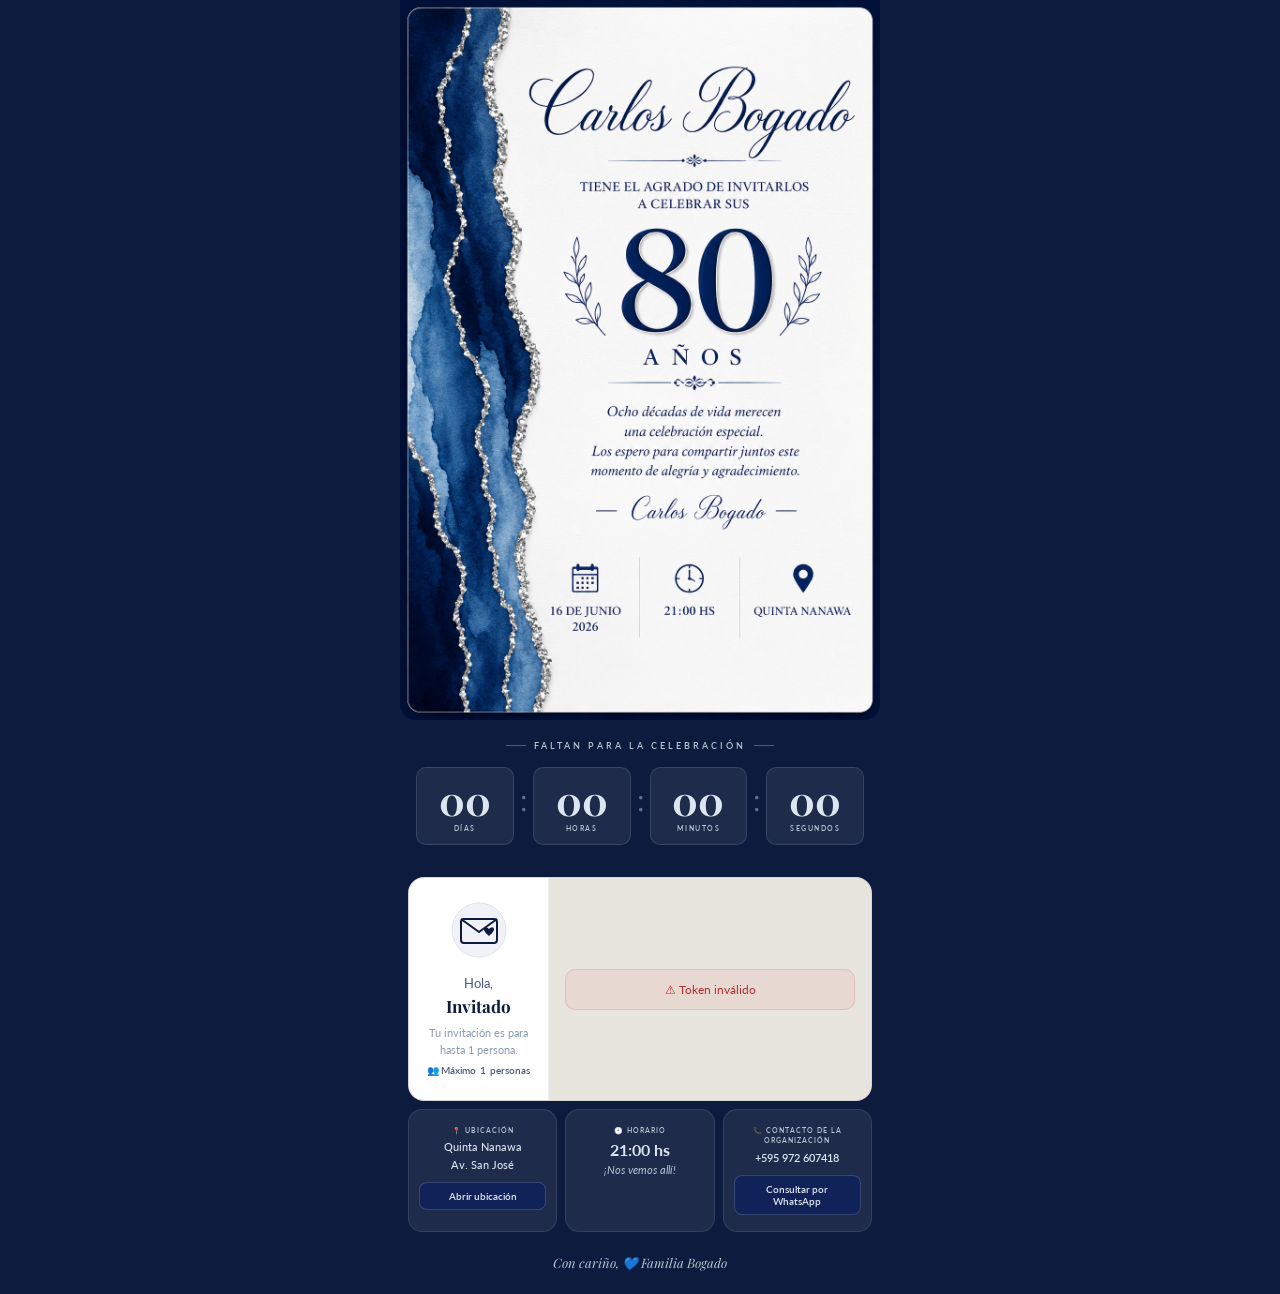
<file: index.html>
<!DOCTYPE html>
<html lang="es">
<head>
<meta charset="UTF-8">
<meta name="viewport" content="width=device-width, initial-scale=1.0">
<title>Invitación — Carlos Bogado</title>
<link href="https://fonts.googleapis.com/css2?family=Playfair+Display:ital,wght@0,400;0,700;1,400&family=Lato:wght@300;400;700&display=swap" rel="stylesheet">
<style>
  *, *::before, *::after { box-sizing: border-box; margin: 0; padding: 0; }

  :root {
    --navy: #0d1b3e;
    --navy2: #112258;
    --silver: #b8c4d0;
    --silver2: #dce6f0;
    --cream: #f4f2ed;
    --cream2: #e8e5de;
    --text-dark: #0d1b3e;
    --text-mid: #4a5a7a;
    --text-muted: #8a9ab0;
  }

  body {
    background: var(--navy);
    font-family: 'Lato', sans-serif;
    margin: 0;
    padding: 0;
    min-height: 100vh;
  }

  /* ── CONTAINER ── */
  .container {
    width: 100%;
    max-width: 480px;
    margin: 0 auto;
  }

  /* ── HERO / BANNER ── */
  .hero { width: 100%; }
  .hero-img {
    width: 100%;
    display: block;
    border-radius: 0 0 16px 16px;
  }

  /* ── COUNTDOWN ── */
  .countdown-section {
    background: var(--navy);
    padding: 1.25rem 1rem 1.5rem;
    text-align: center;
  }

  .countdown-section h2 {
    font-size: 9px;
    letter-spacing: 3px;
    text-transform: uppercase;
    color: var(--silver);
    font-weight: 600;
    margin-bottom: 1rem;
    display: flex;
    align-items: center;
    justify-content: center;
    gap: 8px;
  }

  .countdown-section h2::before,
  .countdown-section h2::after {
    content: '';
    width: 20px;
    height: 1px;
    background: var(--silver);
    opacity: 0.4;
  }

  .countdown {
    display: flex;
    align-items: center;
    justify-content: center;
    gap: 6px;
  }

  .time-box {
    background: rgba(255,255,255,0.07);
    border: 1px solid rgba(200,212,228,0.15);
    border-radius: 10px;
    padding: 0.75rem 0;
    flex: 1;
    text-align: center;
  }

  .time-box span {
    font-family: 'Playfair Display', serif;
    font-size: clamp(28px, 8vw, 40px);
    font-weight: 700;
    color: var(--silver2);
    display: block;
    line-height: 1;
  }

  .time-box small {
    font-size: 7px;
    letter-spacing: 1.5px;
    text-transform: uppercase;
    color: var(--silver);
    display: block;
    margin-top: 4px;
    font-weight: 600;
  }

  .separator {
    font-family: 'Playfair Display', serif;
    font-size: 28px;
    color: var(--silver);
    opacity: 0.5;
    margin-bottom: 14px;
    flex-shrink: 0;
  }

  /* ── RSVP CARD ── */
  .rsvp-card {
    background: var(--cream2);
    border-radius: 16px;
    margin: 8px;
    overflow: hidden;
    border: 1px solid rgba(13,27,62,0.08);
    display: grid;
    grid-template-columns: 140px 1fr;
  }

  .guest-panel {
    background: #fff;
    padding: 1.5rem 0.85rem;
    display: flex;
    flex-direction: column;
    align-items: center;
    text-align: center;
    border-right: 1px solid rgba(13,27,62,0.08);
    gap: 6px;
  }

  .guest-icon {
    font-size: 28px;
    margin-bottom: 4px;
  }

  .guest-panel h3 {
    font-size: 13px;
    color: var(--text-mid);
    font-weight: 400;
    line-height: 1.5;
  }

  .guest-panel h3 span {
    font-size: 17px;
    font-weight: 700;
    color: var(--navy);
    font-family: 'Playfair Display', serif;
    display: block;
  }

  .guest-panel p {
    font-size: 11px;
    color: var(--text-muted);
    line-height: 1.5;
  }

  .guest-max {
    font-size: 10px;
    color: var(--text-mid);
    font-weight: 600;
    display: flex;
    align-items: center;
    gap: 4px;
    justify-content: center;
  }

  .rsvp-panel {
    padding: 1.25rem 1rem;
    display: flex;
    flex-direction: column;
    justify-content: center;
  }

  #loading {
    font-size: 12px;
    color: var(--text-muted);
    text-align: center;
    padding: 1rem 0;
  }

  /* RSVP content injected by renderRSVP */
  #rsvp-content h2 {
    font-size: 14px;
    font-weight: 700;
    color: var(--navy);
    margin-bottom: 2px;
  }

  #rsvp-content p {
    font-size: 11px;
    color: var(--text-muted);
    margin-bottom: 0.85rem;
  }

  .person-grid {
    display: flex;
    gap: 6px;
    margin-bottom: 0.85rem;
    flex-wrap: wrap;
  }

  .person-btn {
    flex: 1;
    min-width: 52px;
    padding: 10px 4px;
    border-radius: 10px;
    font-size: 11px;
    font-weight: 600;
    cursor: pointer;
    border: 1.5px solid rgba(13,27,62,0.18);
    background: #fff;
    color: var(--navy);
    font-family: 'Lato', sans-serif;
    transition: all 0.15s;
    text-align: center;
  }

  .person-btn:hover { border-color: var(--navy); background: rgba(13,27,62,0.04); }

  .person-btn.selected {
    background: #0B2E83;
    color: #fff;
    border-color: #0B2E83;
  }

  .action-buttons {
    display: flex;
    gap: 6px;
  }

  .btn-primary {
    flex: 1;
    padding: 11px 8px;
    border-radius: 10px;
    font-size: 11px;
    font-weight: 700;
    cursor: pointer;
    border: none;
    background: var(--navy);
    color: var(--silver2);
    font-family: 'Lato', sans-serif;
    transition: all 0.2s;
    letter-spacing: 0.3px;
  }

  .btn-primary:hover:not(:disabled) { background: var(--navy2); }
  .btn-primary:disabled { opacity: 0.3; cursor: not-allowed; }

  .btn-secondary {
    padding: 11px 10px;
    border-radius: 10px;
    font-size: 11px;
    font-weight: 600;
    cursor: pointer;
    border: 1.5px solid rgba(13,27,62,0.2);
    background: #fff;
    color: var(--text-mid);
    font-family: 'Lato', sans-serif;
    transition: all 0.15s;
    white-space: nowrap;
  }

  .btn-secondary:hover { background: var(--cream2); color: var(--navy); }

  /* States */
  #already-box, #success-confirm, #success-decline {
    text-align: center;
    padding: 1rem 0.5rem;
    border-radius: 10px;
    font-size: 13px;
    color: var(--navy);
  }

  #error-box {
    background: rgba(226,75,74,0.08);
    border: 1px solid rgba(226,75,74,0.2);
    border-radius: 10px;
    padding: 0.75rem;
    font-size: 12px;
    color: #b03030;
    text-align: center;
  }

  /* ── INFO GRID ── */
  .info-grid {
    display: grid;
    grid-template-columns: 1fr 1fr 1fr;
    gap: 8px;
    padding: 0 8px 8px;
  }

  .info-card {
    background: rgba(255,255,255,0.07);
    border: 1px solid rgba(200,212,228,0.12);
    border-radius: 14px;
    padding: 1rem 0.65rem;
    display: flex;
    flex-direction: column;
    align-items: center;
    gap: 4px;
    text-align: center;
  }

  .info-card h4 {
    font-size: 7px;
    letter-spacing: 1px;
    text-transform: uppercase;
    color: var(--silver);
    font-weight: 600;
    line-height: 1.4;
  }

  .info-card p {
    font-size: 11px;
    color: var(--silver2);
    font-weight: 500;
    line-height: 1.3;
  }

  .hour {
    font-size: 16px;
    font-weight: 700;
    color: var(--silver2);
  }

  .phone {
    font-size: 11px;
    font-weight: 600;
    color: var(--silver2);
    line-height: 1.4;
  }

  .info-card small {
    font-size: 11px;
    font-style: italic;
    color: var(--silver);
  }

  .info-btn {
    margin-top: 6px;
    padding: 7px 8px;
    border-radius: 8px;
    font-size: 10px;
    font-weight: 600;
    cursor: pointer;
    border: 1px solid rgba(200,212,228,0.2);
    background: var(--navy2);
    color: var(--silver2);
    font-family: 'Lato', sans-serif;
    text-decoration: none;
    display: block;
    width: 100%;
    text-align: center;
    transition: all 0.15s;
  }

  .info-btn:hover { background: rgba(255,255,255,0.12); }

  /* ── FOOTER ── */
  footer {
    padding: 0.9rem 1rem 1.4rem;
    text-align: center;
    font-size: 13px;
    font-style: italic;
    color: var(--silver);
    font-family: 'Playfair Display', serif;
  }

  /* ── MOBILE ── */
  @media (max-width: 400px) {
    .rsvp-card { grid-template-columns: 120px 1fr; }
    .guest-panel { padding: 1.25rem 0.6rem; }
    .guest-panel h3 span { font-size: 15px; }
    .info-card h4 { font-size: 6.5px; }
    .info-card p, .phone { font-size: 10px; }
    .info-btn { font-size: 9px; padding: 6px 4px; }
    .hour { font-size: 14px; }
  }
</style>
</head>
<body>
<div class="container">
  <!-- BANNER -->
  <section class="hero">
    <img
      src="invitacion.png"
      alt="Invitación Carlos Bogado"
      class="hero-img"
    >
  </section>
  <!-- CONTADOR -->
  <section class="countdown-section">
    <h2>FALTAN PARA LA CELEBRACIÓN</h2>
    <div class="countdown">
      <div class="time-box">
        <span id="dias">00</span>
        <small>DÍAS</small>
      </div>
      <div class="separator">:</div>
      <div class="time-box">
        <span id="horas">00</span>
        <small>HORAS</small>
      </div>
      <div class="separator">:</div>
      <div class="time-box">
        <span id="minutos">00</span>
        <small>MINUTOS</small>
      </div>
      <div class="separator">:</div>
      <div class="time-box">
        <span id="segundos">00</span>
        <small>SEGUNDOS</small>
      </div>
    </div>
  </section>
  <!-- RSVP -->
  <section class="rsvp-card">
    <div class="guest-panel">
      <div class="guest-icon">
	  <svg width="56" height="56" viewBox="0 0 56 56" xmlns="http://www.w3.org/2000/svg">
          <!-- Círculo fondo -->
          <circle cx="28" cy="28" r="27" fill="#f0f2f8" stroke="#dde2f0" stroke-width="1"/>
          <!-- Cuerpo del sobre -->
          <rect x="10" y="17" width="36" height="24" rx="3" fill="none" stroke="#0d1b3e" stroke-width="2"/>
          <!-- Solapa superior (V) -->
          <polyline points="10,17 28,30 46,17" fill="none" stroke="#0d1b3e" stroke-width="2" stroke-linejoin="round"/>
          <!-- Corazón esquina inferior derecha -->
          <path d="M38,34 C38,34 33,30 33,27.5 C33,26 34.2,25 35.5,25.5 C36.5,25.8 38,27 38,27 C38,27 39.5,25.8 40.5,25.5 C41.8,25 43,26 43,27.5 C43,30 38,34 38,34Z" fill="#0d1b3e"/>
        </svg>
	  </div>
      <h3>
        Hola,<br>
        <span id="guestName">Invitado</span>
      </h3>
      <p id="guestCupo">
        Tu invitación es para hasta 1 persona.
      </p>
      <div class="guest-max">
        👥 Máximo <span id="guestMax">1</span> personas
      </div>
    </div>
    <div class="rsvp-panel">
      <div id="loading">
        Cargando invitación...
      </div>
      <div id="rsvp-content"></div>
      <div id="already-box" style="display:none;">
        <span style="font-size:28px;display:block;margin-bottom:6px;">✓</span>
        <span id="already-title" style="font-size:15px;font-weight:700;color:#0d1b3e;display:block;margin-bottom:4px;"></span>
        <span id="already-sub" style="font-size:12px;color:#8a9ab0;display:block;"></span>
      </div>
      <div id="error-box" style="display:none;"></div>
      <div id="success-confirm" style="display:none;">
        <span style="font-size:28px;display:block;margin-bottom:6px;">🎉</span>
        <span id="sc-title" style="font-size:15px;font-weight:700;color:#0d1b3e;display:block;margin-bottom:4px;"></span>
        <span id="sc-sub" style="font-size:12px;color:#8a9ab0;display:block;"></span>
      </div>
      <div id="success-decline" style="display:none;">
        <span style="font-size:28px;display:block;margin-bottom:6px;">💙</span>
        <span style="font-size:15px;font-weight:700;color:#0d1b3e;display:block;margin-bottom:4px;">¡Gracias por avisar!</span>
        <span style="font-size:12px;color:#8a9ab0;display:block;">Te vamos a extrañar en la fiesta.</span>
      </div>
    </div>
  </section>
  <!-- INFO -->
  <section class="info-grid">
    <div class="info-card">
      <h4>📍 UBICACIÓN</h4>
      <p>Quinta Nanawa</p>
      <p>Av. San José</p>
      <a
        href="https://maps.app.goo.gl/WWWqQ9ujVFghY6dE6?g_st=ic"
        target="_blank"
        class="info-btn"
      >
        Abrir ubicación
      </a>
    </div>
    <div class="info-card">
      <h4>🕘 HORARIO</h4>
      <div class="hour">
        21:00 hs
      </div>
      <small>¡Nos vemos allí!</small>
    </div>
    <div class="info-card">
      <h4>📞 CONTACTO DE LA ORGANIZACIÓN</h4>
      <div class="phone">
        +595 972 607418
      </div>
      <a
        href="https://wa.me/595972607418"
        target="_blank"
        class="info-btn"
      >
        Consultar por WhatsApp
      </a>
    </div>
  </section>
  <footer>
    Con cariño, 💙 Familia Bogado
  </footer>
</div>

<script>
const SCRIPT_URL = 'https://script.google.com/macros/s/AKfycbx1Dx8DOFtmbGv8qBoeCIZfC4EmGaY93abznv6IAbyHlmklTm0Wi-CzBoThkUPWQGAX/exec';

function getParam(name) {
  return new URLSearchParams(window.location.search).get(name);
}

const TOKEN = getParam('token');

let invitado = null;
let personas = null;

async function init() {

  if (!TOKEN) {
    document.getElementById('loading').style.display = 'none';
    showError('Token inválido');
    return;
  }

  try {

    const res = await fetch(
      `${SCRIPT_URL}?token=${encodeURIComponent(TOKEN)}`
    );

    const data = await res.json();

    document.getElementById('loading').style.display = 'none';

    if (!data.ok) {
      showError(data.error);
      return;
    }

    invitado = data;

    if (data.yaRespondio) {
      showAlready(data);
    } else {
      renderRSVP();
    }

  } catch (err) {
    document.getElementById('loading').style.display = 'none';
    console.error(err); showError(err.message || 'Error al cargar invitación');
  }
}

async function confirmar() {

  if (!personas) return;

  const btn = document.getElementById('btn-confirm');

  btn.disabled = true;
  btn.textContent = 'Enviando...';

  try {

    const response = await fetch(SCRIPT_URL, {
      method: 'POST',
      body: JSON.stringify({
        token: TOKEN,
        id: invitado.id,
        nombre: invitado.nombre,
        personas: personas,
        asistencia: 'Confirma'
      })
    });

    const result = await response.json();

    if (!result.ok) {
      throw new Error(result.error);
    }

    document.getElementById('rsvp-content').style.display = 'none';

    document.getElementById('sc-title').textContent =
      `¡Gracias, ${invitado.nombre}!`;

    document.getElementById('sc-sub').textContent =
      personas === 1
        ? 'Anotamos tu lugar.'
        : `Anotamos ${personas} lugares.`;

    document.getElementById('success-confirm').style.display = 'block';

  } catch (err) {

    btn.disabled = false;
    btn.textContent = '✓ Confirmar asistencia';

    showError(err.message || 'No se pudo guardar');
  }
}

async function declinar() {

  try {

    const response = await fetch(SCRIPT_URL, {
      method: 'POST',
      body: JSON.stringify({
        token: TOKEN,
        id: invitado.id,
        nombre: invitado.nombre,
        personas: 0,
        asistencia: 'No asiste'
      })
    });

    const result = await response.json();

    if (!result.ok) {
      throw new Error(result.error);
    }

    document.getElementById('rsvp-content').style.display = 'none';
    document.getElementById('success-decline').style.display = 'block';

  } catch (err) {
    showError(err.message || 'No se pudo guardar');
  }
}


function showAlready(data) {

  const box = document.getElementById('already-box');

  // Actualizar panel izquierdo
  document.getElementById('guestName').textContent = data.nombre;
  const cupo = parseInt(data.cupo) || 1;
  document.getElementById('guestCupo').textContent =
    `Tu invitación es para hasta ${cupo} ${cupo === 1 ? 'persona' : 'personas'}.`;
  document.getElementById('guestMax').textContent = cupo;

  const confirmo =
    String(data.asistencia).toLowerCase().includes('confirm');

  const p = parseInt(data.personas) || 0;

  if (confirmo) {

    document.getElementById('already-title').textContent =
      '¡Ya confirmaste, ' + data.nombre + '!';

    document.getElementById('already-sub').textContent =
      p === 1 ? 'Anotaste 1 lugar.' : 'Anotaste ' + p + ' lugares.';

  } else {

    document.getElementById('already-title').textContent =
      'Ya registramos tu respuesta';

    document.getElementById('already-sub').textContent =
      'Indicaste que no podrás asistir.';
  }

  box.style.display = 'block';
}

function renderRSVP() {
  const cupo = parseInt(invitado.cupo);
  document.getElementById('guestName').textContent =
    invitado.nombre;
  document.getElementById('guestCupo').textContent =
    `Tu invitación es para hasta ${cupo} personas.`;
  document.getElementById('guestMax').textContent =
    cupo;
  let botones = '';
  for(let i=1;i<=cupo;i++){
    botones += `
      <button
        class="person-btn"
        onclick="seleccionar(${i},this)"
      >
        ${i===1 ? 'Solo yo' : i+' personas'}
      </button>
    `;
  }
  document.getElementById('rsvp-content').innerHTML = `
    <h2>¿Cuántos asistirán?</h2>
    <p>
      Seleccioná la cantidad de personas
    </p>
    <div class="person-grid">
      ${botones}
    </div>
    <div class="action-buttons">
      <button
        id="btn-confirm"
        class="btn-primary"
        onclick="confirmar()"
        disabled
      >
        ✓ Confirmar asistencia
      </button>
      <button
        class="btn-secondary"
        onclick="declinar()"
      >
        ✕ No podré asistir
      </button>
    </div>
  `;
}

function seleccionar(n, btn) {

  personas = n;

  document
    .querySelectorAll('.person-btn')
    .forEach(b => b.classList.remove('selected'));

  btn.classList.add('selected');

  document.getElementById('btn-confirm').disabled = false;
}


function showError(msg) {
  document.getElementById('error-box').textContent = '⚠ ' + msg;
  document.getElementById('error-box').style.display = 'block';
}

function iniciarContador(){
  const fechaEvento =
    new Date("2026-06-16T21:00:00");
  setInterval(()=>{
    const ahora=new Date();
    const diff=fechaEvento-ahora;
    if(diff<=0)return;
    const dias=Math.floor(diff/86400000);
    const horas=Math.floor(
      (diff%86400000)/3600000
    );
    const minutos=Math.floor(
      (diff%3600000)/60000
    );
    const segundos=Math.floor(
      (diff%60000)/1000
    );
    document.getElementById('dias').textContent=dias;
    document.getElementById('horas').textContent=horas;
    document.getElementById('minutos').textContent=minutos;
    document.getElementById('segundos').textContent=segundos;
  },1000);
}
iniciarContador();

init();
</script>
</body>
</html>
</file>
